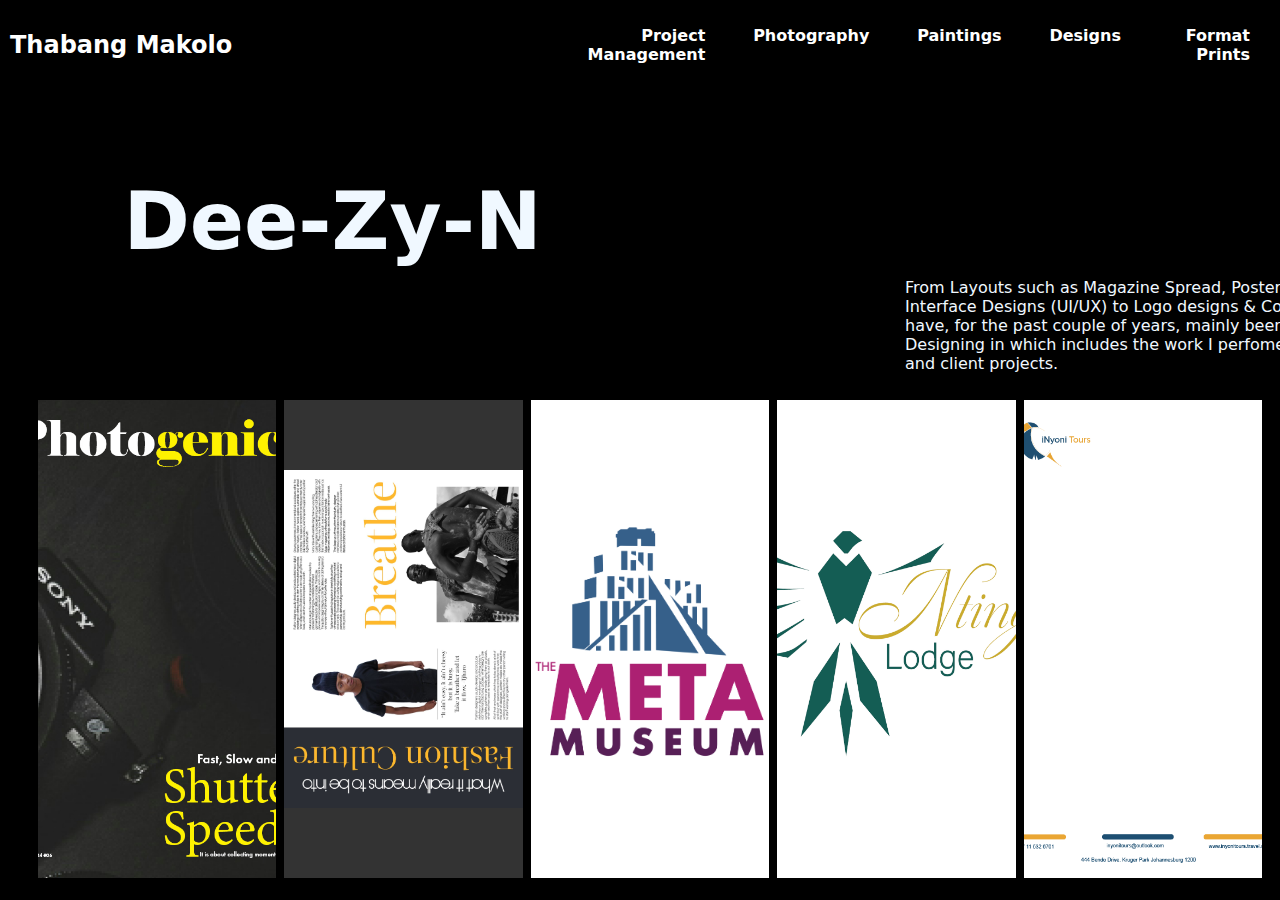
<file: dzn.html>
<!DOCTYPE html>
<html lang="en">
  <head>
    <meta charset="UTF-8" />
    <meta name="viewport" content="width=device-width, initial-scale=1.0" />
    <title>Designs</title>
    <link rel="stylesheet" href="dzn.css" />
  </head>

  <body>
    <main>
      <div class="header">
        <div class="logo">
          <a href="landing.html"><div class="box">Thabang Makolo</div></a>
        </div>
        <div class="nav">
          <ul>
            <li><a href="projectmanag.html">Project Management</a></li>
            <li><a href="photograph.html">Photography</a></li>
            <li><a href="paintings.html">Paintings</a></li>
            <li><a href="dzn.html">Designs</a></li>
            <li><a href="prints.html"> Format Prints</a></li>
          </ul>
        </div>
      </div>

      <div class="content">
        <div class="mainbox">
          <div class="house">
            <div class="topleft">
              <div class="box1">
                <h1 class="b1">Dee-Zy-N </h1>
              </div>
            </div>
              <div class="box2">
                <p class="b2">
                  From Layouts such as Magazine Spread, Poster, Brochure, Flysheet, Interface Designs (UI/UX) to Logo designs & Corporate Identity included. I have, for the past couple of years, mainly been involved in Graphics Designing in which includes the work I perfomed in involes both personal and client projects. 
                </p>
              </div>
              <div class="box3"></div>
            </div>
            <div class="bottom">
              <div class="box4">
                <div class="bb"></div>
                <div class="ab"></div>
                <div class="cb"></div>
                <div class="db"></div>
                <div class="eb"></div>
              </div>
            </div>
          </div>
        </div>
      </div>
    </main>
  </body>
</html>
</file>
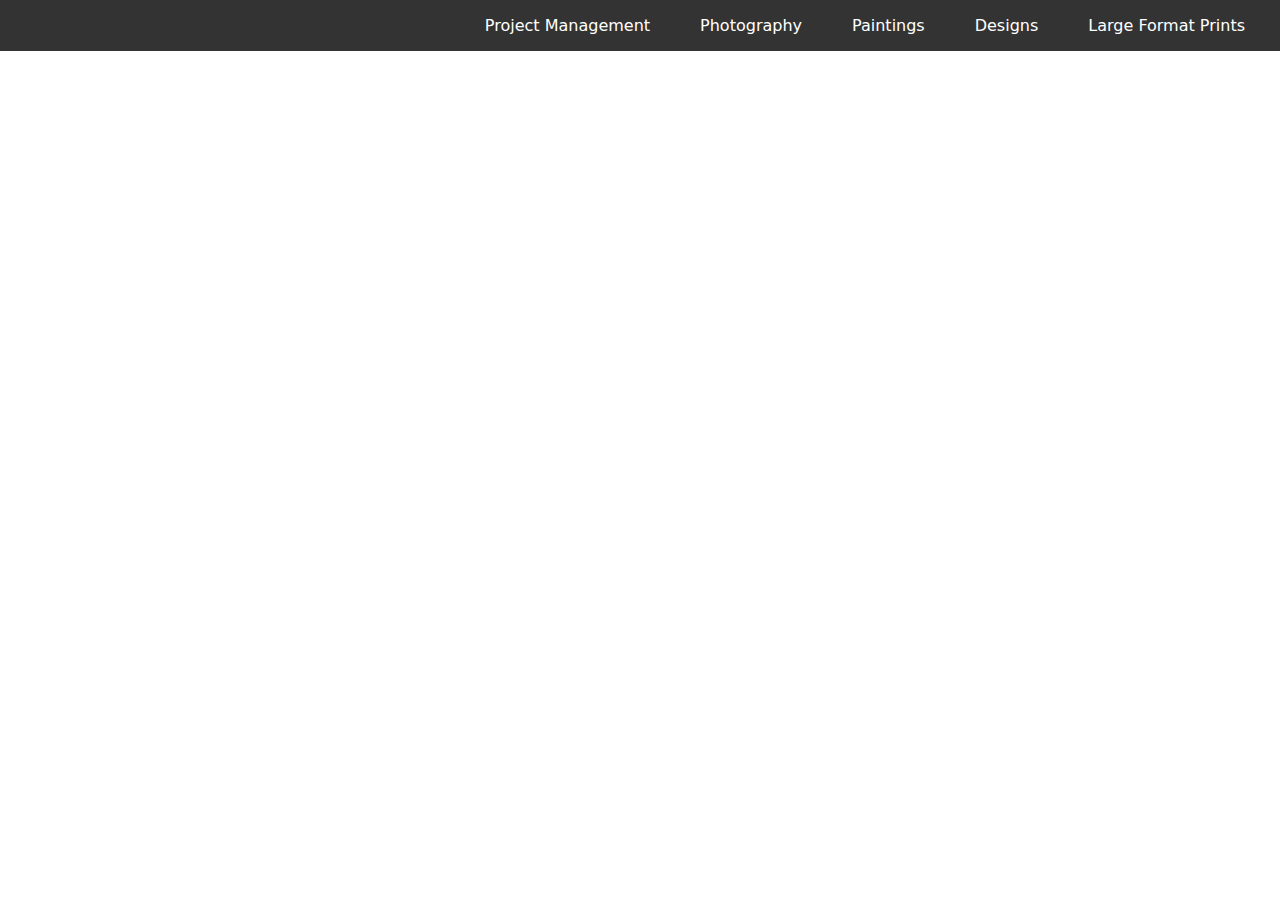
<file: landing.html>
<!DOCTYPE html>
<html lang="en">
  <head>
    <meta charset="UTF-8" />
    <meta name="viewport" content="width=device-width, initial-scale=1.0" />
    <title>Profile Page</title>
    <link rel="stylesheet" href="styles.css" />
  </head>
  <body>
    <nav class="navbar">
      <div class="logo">
        <svg
          id="Layer_2"
          data-name="Layer 2"
          xmlns="http://www.w3.org/2000/svg"
          viewBox="0 0 257.01 22.99"
          width="100%">
          <defs>
            <style>
              .cls-1 {
                fill: #ffa;
                stroke-width: 0px;
                stroke: #ff4;
              }

              .cls-1:hover {
                fill: rgb(239, 213, 239);
              }

              .beyonce {
                fill: #f6f8ff;
                animation: bounce 0.5s cubic-bezier(1, 0, 1, 0.69) forwards;
                transform: translate(0, -100%);
              }

              @keyframes bounce {
                0% {
                  transform: translate(0, -90%);
                }

                50% {
                  transform: translate(0, 90%);
                }

                100% {
                  transform: translate(0, 0);
                }
              }
            </style>
          </defs>
          <a href="landing.html">
          <g id="Layer_1-2" data-name="Layer 1">
            <g>
              <path
                class="cls-1"
                d="M7.18,4.61v12.89h-3.7V4.61H0V1.49h10.66v3.12h-3.48Z"
              />
              <path
                class="cls-1"
                d="M17.88,0h3.46v8.06c.43-.53.89-.89,1.3-1.1.72-.38,1.32-.46,2.09-.46.84,0,2.09.12,3.02,1.08.98.98,1.06,2.3,1.06,3.12v6.79h-3.46v-5.5c0-.74-.02-1.61-.58-2.14-.31-.31-.84-.48-1.34-.48-.74,0-1.18.34-1.37.53-.7.67-.72,1.7-.72,2.23v5.35h-3.46V0Z"
              />
              <path
                class="cls-1"
                d="M45.29,6.79h3.46v10.71h-3.46v-1.3c-.94,1.44-2.28,1.66-3.17,1.66-1.54,0-2.83-.38-4.01-1.63-1.13-1.2-1.56-2.59-1.56-4.01,0-1.8.67-3.34,1.66-4.32.94-.94,2.23-1.46,3.72-1.46.91,0,2.38.22,3.36,1.56v-1.2ZM40.9,10.18c-.36.36-.79.98-.79,1.94s.41,1.58.72,1.92c.48.5,1.22.84,2.04.84.7,0,1.34-.29,1.8-.74.46-.43.84-1.1.84-2.02,0-.77-.29-1.49-.79-1.97-.53-.5-1.3-.74-1.92-.74-.74,0-1.44.31-1.9.77Z"
              />
              <path
                class="cls-1"
                d="M60.58,0v7.99c.86-1.18,2.16-1.56,3.34-1.56,1.46,0,2.78.55,3.72,1.44,1.03.98,1.68,2.45,1.68,4.22,0,1.66-.58,3.19-1.68,4.3-.94.96-2.09,1.46-3.67,1.46-1.9,0-2.86-.89-3.38-1.66v1.3h-3.46V0h3.46ZM61.13,10.2c-.41.43-.77,1.06-.77,1.97s.38,1.54.79,1.92c.55.53,1.32.79,1.97.79.6,0,1.27-.24,1.8-.74.5-.48.84-1.18.84-1.97,0-.86-.34-1.56-.84-2.04-.55-.53-1.15-.72-1.85-.72-.74,0-1.39.22-1.94.79Z"
              />
              <path
                class="cls-1"
                d="M85.27,6.79h3.46v10.71h-3.46v-1.3c-.94,1.44-2.28,1.66-3.17,1.66-1.54,0-2.83-.38-4.01-1.63-1.13-1.2-1.56-2.59-1.56-4.01,0-1.8.67-3.34,1.66-4.32.94-.94,2.23-1.46,3.72-1.46.91,0,2.38.22,3.36,1.56v-1.2ZM80.88,10.18c-.36.36-.79.98-.79,1.94s.41,1.58.72,1.92c.48.5,1.22.84,2.04.84.7,0,1.34-.29,1.8-.74.46-.43.84-1.1.84-2.02,0-.77-.29-1.49-.79-1.97-.53-.5-1.3-.74-1.92-.74-.74,0-1.44.31-1.9.77Z"
              />
              <path
                class="cls-1"
                d="M97.01,6.79h3.46v1.27c1.06-1.34,2.3-1.56,3.31-1.56.94,0,2.16.17,3.07,1.08,1.01,1.01,1.08,2.28,1.08,3.14v6.77h-3.46v-5.5c0-.7-.02-1.58-.58-2.14-.26-.26-.7-.48-1.32-.48-.72,0-1.18.29-1.44.58-.58.58-.67,1.34-.67,2.04v5.5h-3.46V6.79Z"
              />
              <path
                class="cls-1"
                d="M124.34,6.79h3.46v10.06c0,1.51-.07,3.22-1.32,4.56-1.32,1.42-3.34,1.58-4.51,1.58-1.42,0-3.12-.22-4.46-1.37-.67-.58-1.37-1.49-1.61-2.83h3.77c.14.55.48.86.77,1.06.41.26.98.36,1.49.36.98,0,1.49-.36,1.73-.58.67-.65.7-1.78.7-2.23v-1.22c-.41.67-1.22,1.61-3.19,1.61-1.66,0-2.93-.53-3.91-1.51-.86-.89-1.56-2.18-1.56-4.03s.67-3.34,1.58-4.27c.65-.67,1.9-1.54,3.89-1.54s2.81,1.03,3.19,1.61v-1.25ZM120.05,10.13c-.53.5-.82,1.34-.82,1.99,0,.7.26,1.42.74,1.92s1.13.77,1.94.77c.91,0,1.51-.36,1.87-.7.53-.5.84-1.25.84-2.04,0-.84-.36-1.54-.82-1.97-.5-.46-1.25-.67-1.87-.67-.77,0-1.46.29-1.9.7Z"
              />
              <path
                class="cls-1"
                d="M146.93,17.5l2.57-16.01h3.07l3.98,9.58,3.98-9.58h3.07l2.57,16.01h-3.7l-1.27-9.55-4.01,9.55h-1.3l-4.01-9.55-1.27,9.55h-3.7Z"
              />
              <path
                class="cls-1"
                d="M182.33,6.79h3.46v10.71h-3.46v-1.3c-.94,1.44-2.28,1.66-3.17,1.66-1.54,0-2.83-.38-4.01-1.63-1.13-1.2-1.56-2.59-1.56-4.01,0-1.8.67-3.34,1.66-4.32.94-.94,2.23-1.46,3.72-1.46.91,0,2.38.22,3.36,1.56v-1.2ZM177.93,10.18c-.36.36-.79.98-.79,1.94s.41,1.58.72,1.92c.48.5,1.22.84,2.04.84.7,0,1.34-.29,1.8-.74.46-.43.84-1.1.84-2.02,0-.77-.29-1.49-.79-1.97-.53-.5-1.3-.74-1.92-.74-.74,0-1.44.31-1.9.77Z"
              />
              <path
                class="cls-1"
                d="M197.61,0v10.73l3.89-3.94h4.54l-5.09,4.85,5.45,5.86h-4.66l-4.13-4.61v4.61h-3.46V0h3.46Z"
              />
              <path
                class="cls-1"
                d="M223.68,16.13c-.96.96-2.59,1.73-4.68,1.73s-3.72-.77-4.68-1.73c-1.08-1.08-1.61-2.62-1.61-3.98s.53-2.9,1.61-3.98c.96-.96,2.59-1.73,4.68-1.73s3.72.77,4.68,1.73c1.08,1.08,1.61,2.62,1.61,3.98s-.53,2.9-1.61,3.98ZM217.05,10.13c-.5.5-.79,1.15-.79,2.02,0,.98.38,1.61.79,2.02.43.43,1.06.77,1.97.77.77,0,1.42-.26,1.92-.77s.79-1.15.79-2.02-.29-1.51-.79-2.02c-.5-.5-1.15-.77-1.94-.77s-1.44.26-1.94.77Z"
              />
              <path class="cls-1 beyonce bk" d="M236.59,0v17.5h-3.46V0h3.46Z" />
              <path
                class="cls-1 beyonce bo"
                d="M255.4,16.13c-.96.96-2.59,1.73-4.68,1.73s-3.72-.77-4.68-1.73c-1.08-1.08-1.61-2.62-1.61-3.98s.53-2.9,1.61-3.98c.96-.96,2.59-1.73,4.68-1.73s3.72.77,4.68,1.73c1.08,1.08,1.61,2.62,1.61,3.98s-.53,2.9-1.61,3.98ZM248.78,10.13c-.5.5-.79,1.15-.79,2.02,0,.98.38,1.61.79,2.02.43.43,1.06.77,1.97.77.77,0,1.42-.26,1.92-.77s.79-1.15.79-2.02-.29-1.51-.79-2.02c-.5-.5-1.15-.77-1.94-.77s-1.44.26-1.94.77Z"
              />
            </g>
          </g>
        </a>
      </div>
       <ul class="nav-links">
        <li><a href="projectmanag.html">Project Management</a></li>
        <li><a href="photograph.html">Photography</a></li>
        <li><a href="painting.html">Paintings</a></li>
        <li><a href="dzn.html">Designs</a></li>
        <li><a href="prints.html">Large Format Prints</a></li>
      </ul>
    </nav>
    <style>
      main {
        display: grid;
        width: 100vw;
        height: 100vh;
        place-items: center;
        background-color: black;
        color: white;
        opacity: 0;
        transition: all 1s;
      }
    </style>
    <main id="app">
      <div class="profile"></div>
      <div class="name">
        <h1>Thabang Makolo.</h1>
      </div>
      <div class="bio`">
        <p>
          An ambitious and driven individual with passion for Designer, Photography, Painting, <br /> Printing
          & Web Development. I am devoted to the above mentioned fields and  <br />I
          thrive on transforming ideas into tangible outcomes that exceed
          expectations. <br /> <strong>Explore</strong> my portfolio to discover the journey,
          experiences, and efforts I bear and how <br /> I can contribute to your
          team's progress that leads to success.
        </p>
      </div>
    </main>
    <script defer>
      const paths = Array.from(document.getElementsByTagName("path"));

      let counter = 0.1;

      setTimeout(() => {
        document.getElementById("app").style.opacity = 1;
      }, 1000);

      paths.forEach((path, landing) => {
        path.classList.add("beyonce");
        const delay = 0.5 / (landing + 1);
        console.info(delay);
        path.style.animationDelay = `${delay}s`;
      });
    </script>
  </body>
</html>
</file>
<file: dzn.css>
*{
    box-sizing: border-box;
    margin: 0;
    padding: 0;
}
body{

    color: aliceblue;
    margin: 0;
    padding: 0;
}

main{
    height: 100vh;
    background-color: rgb(0, 0, 0);
    margin: 0;
    padding: 0;
    font-family: system-ui, -apple-system, BlinkMacSystemFont, 'Segoe UI', Roboto, Oxygen, Ubuntu, Cantarell, 'Open Sans', 'Helvetica Neue', sans-serif;
}

.header{
    text-decoration: none;
    display: flex;
    height: 10vh;
    justify-content: space-between;
    place-items: center;
}

body main .header .nav{ 
    text-align: end;
    width: 61%;
}

body main .header .nav ul{
    text-decoration: none;
    display: flex;
    gap: 2.99rem;
    justify-content: end;
    padding-right: 30px;
    font-weight: bold;
}

.logo {
    margin-left: 10px;
    width: 50%;
    text-decoration: none;
    color: white;
    font-weight: bold;
    

}

.box {
    text-decoration: none;
    color: rgb(255, 255, 255);
    height: 100%;
    width: 50%;
    margin-right: 10px;
    font-size: x-large;
}

main div.header div.nav ul li {
    list-style: none;
}

a {
    text-decoration: none;
    color: rgb(255, 255, 255);
    &:hover {
        color: #ffffff80;
        transition: 0.3s;} 
}

.content{
    background-color: rgba(255, 115, 21, 0);
    height: 90vh;
    display: flex;
    padding: 10px;  
    

}

.mainbox {
    display: flex;
    flex-direction: column;
    background-color: rgba(243, 243, 9, 0);
    height: 100%;
    width: 100%;
    margin: 10px;
   
}

.topleft {
    background-color: rgba(37, 6, 61, 0);
    height: 100%;
    width: 100%;
    margin: 10px;
    display: flex;
    flex-direction: column;
}

.topmiddle {
    background-color: rgb(255, 255, 255);
    height: 100%;
    width: 100%;
    display: grid;
    flex-direction: row;
}
.topright {
    background-color: rgb(6, 61, 9);
    height: 98%;
    width: 100%;
    margin: 10px;
    display: flex;
    flex-direction: column;
}

.box1 {
    background-color: rgba(22, 133, 224, 0);
    height: 100%;
    width: 48%;
}

.box2 {
    background-color: rgba(224, 22, 56, 0);
    height: 60%;
    width: 48%;

    margin-left: 880px;
}

.box3 {
    background-color: rgba(255, 0, 200, 0);
    height: 60%;
    width: 48%;
    margin-top: 0px;
    margin-left: 880px;
}

.bottom {
    background-color: rgba(22, 224, 123, 0);
    height: 190%;
    width: 100%;
    margin: 10px;
    display: flex;
    flex-direction: row;
}

.box4 {
    background-color: rgba(22, 224, 123, 0);
    height: 96%;
    width: 99%;
    margin: 8px;
    display: flex;
    flex-direction: row;
    gap: 0.5rem;
}


.house {
    background-color: rgba(255, 255, 255, 0);
    display: flex;
    flex-direction: column;
    justify-content: space-between;
    margin: 5px;
    height: 100%;
    width: 100%;
}

.b1 {
    text-align: center;
    font-size: 5rem;
    margin-top: 50px;
}


.ab {
    background-color: rgba(255, 255, 255, 0.199);
    height: 100%;
    width: 20%;
    background-image: url(img/431309017_1860298861091160_2702597551724773180_n\ -\ Copy.jpg);
    background-size: contain;
    background-repeat: no-repeat;
    background-position: center;
}

.bb {
    background-color: rgb(0, 0, 0);
    height: 100%;
    width: 20%;
    background-image: url(img/Photography\ Cover\ v5-black.jpg);
    background-size: cover;
    background-repeat: no-repeat;
    background-position: center; 
}

.cb {
    background-color: rgb(255, 255, 255);
    height: 100%;
    width: 20%;
    background-image: url(img/Meta\ Museum\ Final\ Logo.png);
    background-size: contain;
    background-repeat: no-repeat;
    background-position: center;
}

.db {
    background-color: rgb(207, 16, 16);
    height: 100%;
    width: 20%;
    background-image: url(img/Ntinga\ Logo.jpg);
    background-size: cover;
    background-repeat: no-repeat;
    background-position: center;
}

.eb {
    background-color: rgb(255, 255, 255);
    height: 100%;
    width: 20%;
    background-image: url(img/Inyoni\ letter.png);
    background-size: cover;
    background-repeat: no-repeat;
    background-position: center;
}
</file>
<file: styles.css>
::root{
    --primary-color: #ffffff;
    --secondary-color: #ffd700;
    --tertiary-color: #fff;
}


body {
    margin: 0;
    font-family: system-ui, -apple-system, BlinkMacSystemFont, 'Segoe UI', Roboto, Oxygen, Ubuntu, Cantarell, 'Open Sans', 'Helvetica Neue', sans-serif;
    color:var(--primary-color);
}

h1 {
    color:var(--primary-color);
    font-size: 9rem;
}

p {
    font-size: 1rem;
    line-height: 2.5rem;
    color:var(--primary-color);
    margin-top: 578px;
    margin-left: -790px;
    width: 50vw;
}

#text {
    color:var(--primary-color);
    margin-left: 100px;
}

div.bio {
    color:var(--primary-color);
    margin-left: 200px;

}

main#app {
    display: grid;
    grid-template-columns: 5fr 7fr 3fr;
    transition: all 1s; 
}

.navbar {
    display: flex;
    align-items: center;
    justify-content: space-between;
    background-color: #333;
    padding: 10px 20px;
    position: absolute;
    width: 100%;
    box-sizing: border-box;
}

.logo img {
    width: 200%;
}

.nav-links {
    list-style: none;
    display: flex;
    margin: 0;
    padding: 0;
}

.nav-links li {
    margin-left: 20px;
}

.nav-links a {
    color: white;
    text-decoration: none;
    padding: 10px 15px;
    border-radius: 5px;
    transition: background-color 0.3s;
}

.nav-links a:hover {
    background-color: #575757;
}

.profile {
        width: 100%;
        background-image: url(img/IMG_1306.JPG);
        background-size: cover;
        height: 100vh;
        display: grid;

}

.name {
    color:var(--primary-color);
    margin-left: 200px;
}

.t02 {
    height: 100%;
    background-image: url(img/6-12.jpg);
}
</file>
